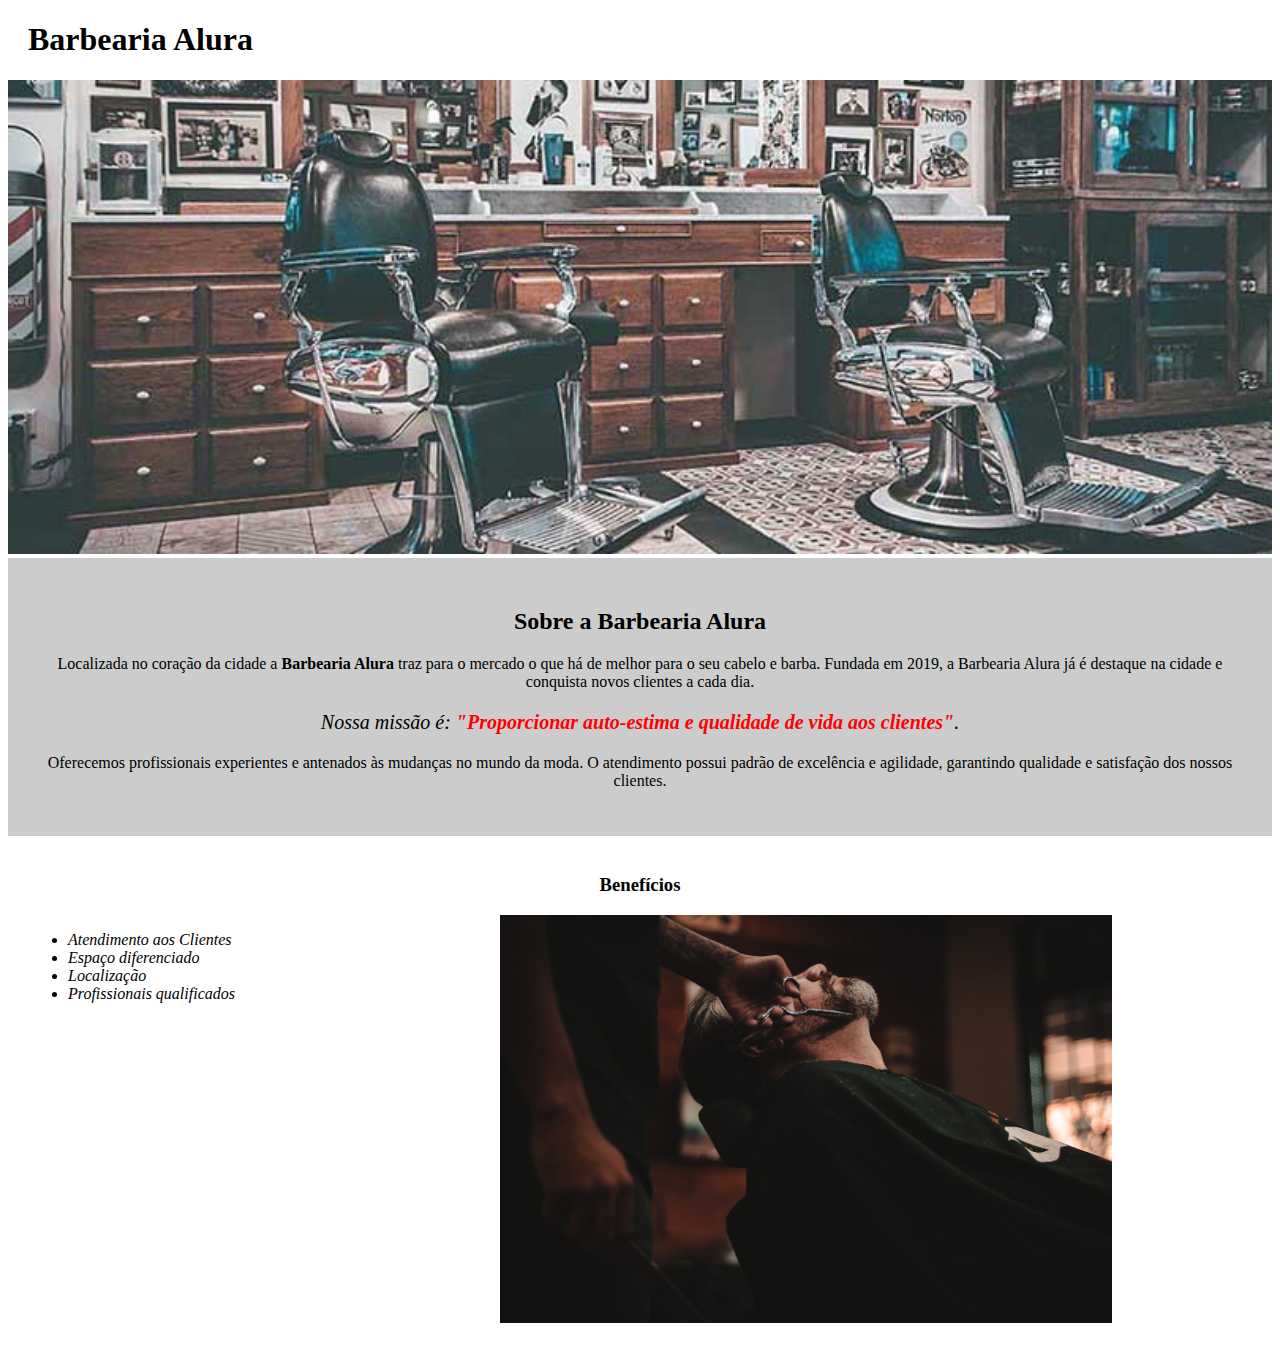
<file: aula_01-p2/index.html>
<!DOCTYPE html>

<html lang="pt-br">

    <head>
        <meta charset="UTF-8">
        <title>Barbearia Alura</title>
        <link rel="stylesheet" href="style.css">
    </head>

    <body>
        <header>
            <h1 class="titulo-principal">Barbearia Alura</h1>
        </header>
        <img id="banner" src="banner.jpg">
        <div class="principal">
            <h2 class="titulo-centralizado">Sobre a Barbearia Alura</h2>

            <p>Localizada no coração da cidade a <strong>Barbearia Alura</strong> traz para o mercado o que há de melhor para o seu cabelo e barba. Fundada em 2019, a Barbearia Alura já é destaque na cidade e conquista novos clientes a cada dia.</p>

            <p id="missao"><em>Nossa missão é: <strong>"Proporcionar auto-estima e qualidade de vida aos clientes"</strong>.</em></p>

            <p>Oferecemos profissionais experientes e antenados às mudanças no mundo da moda. 
                O atendimento possui padrão de excelência e agilidade, garantindo qualidade e satisfação dos nossos clientes.</p>
        </div>
        <div class="beneficios">
            <h3 class="titulo-centralizado">Benefícios</h3>

            <ul>
                <li class="itens">Atendimento aos Clientes</li>
                <li class="itens">Espaço diferenciado</li>
                <li class="itens">Localização</li>
                <li class="itens">Profissionais qualificados</li>
            </ul>

            <img src="beneficios.jpg" class="imagembeneficios">
        </div>
    </body>

</html>
</file>
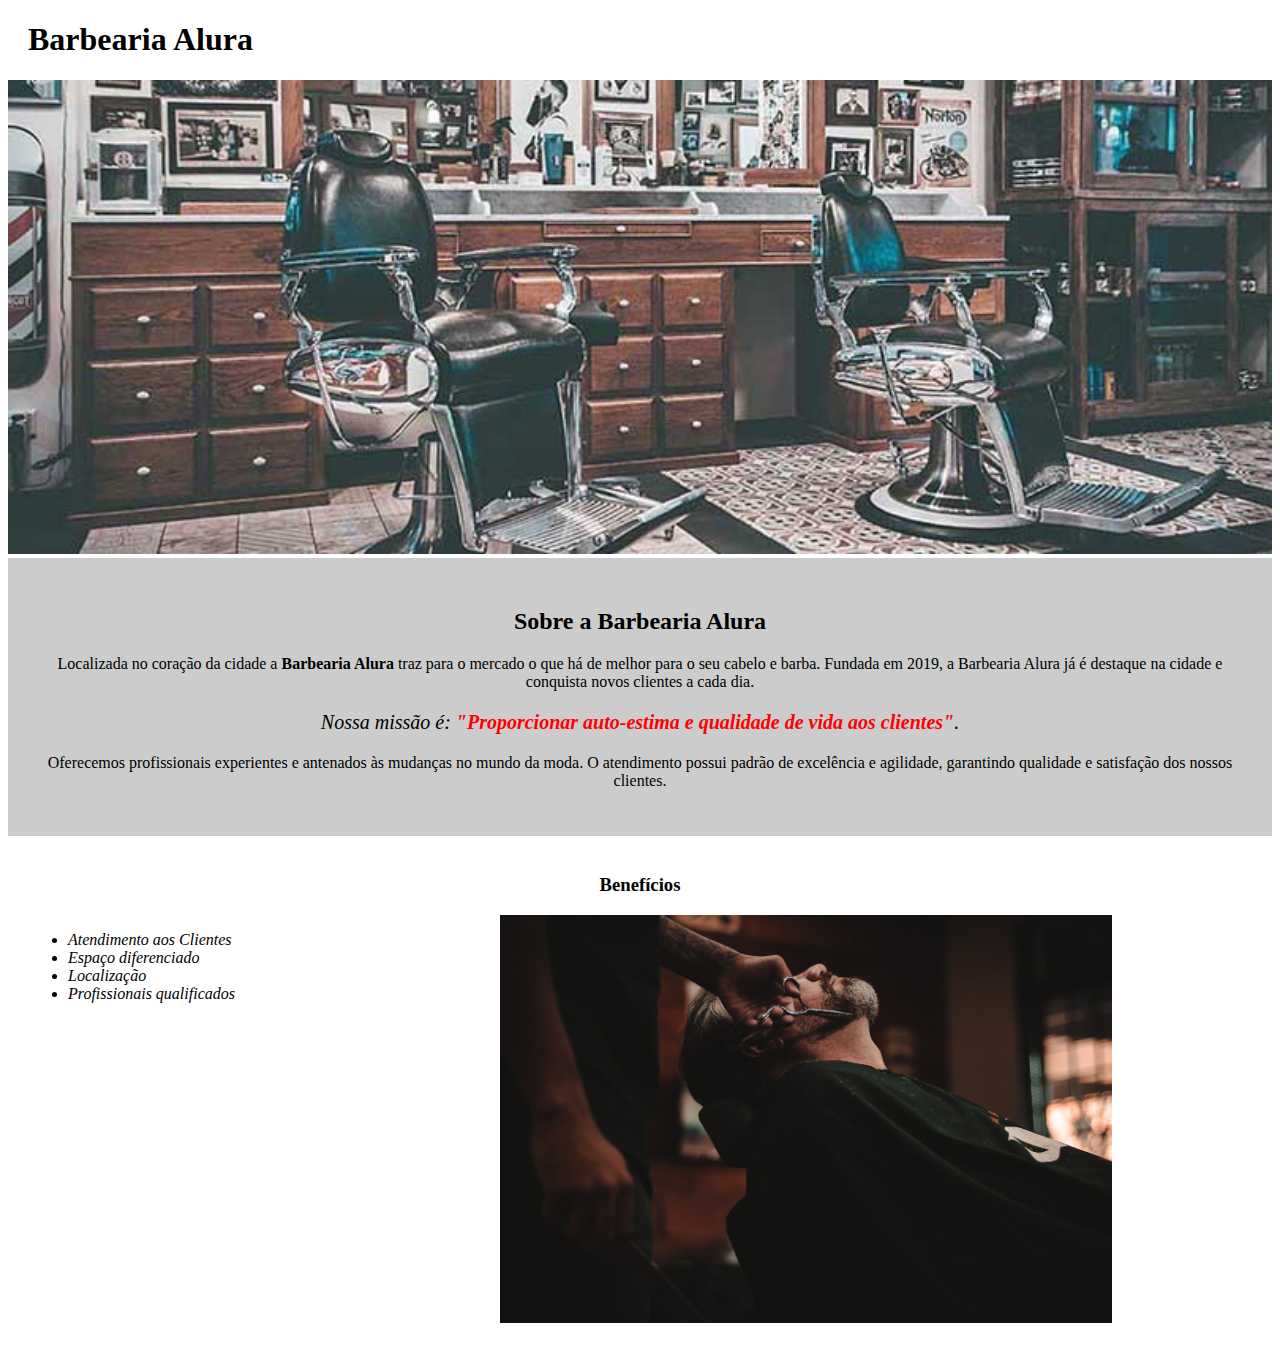
<file: aula_01-p3/index.html>
<!DOCTYPE html>

<html lang="pt-br">

    <head>
        <meta charset="UTF-8">
        <title>Barbearia Alura</title>
        <link rel="stylesheet" href="style-home.css">
    </head>

    <body>
        <header>
            <h1 class="titulo-principal">Barbearia Alura</h1>
        </header>
        <img id="banner" src="banner.jpg">
        <div class="principal">
            <h2 class="titulo-centralizado">Sobre a Barbearia Alura</h2>

            <p>Localizada no coração da cidade a <strong>Barbearia Alura</strong> traz para o mercado o que há de melhor para o seu cabelo e barba. Fundada em 2019, a Barbearia Alura já é destaque na cidade e conquista novos clientes a cada dia.</p>

            <p id="missao"><em>Nossa missão é: <strong>"Proporcionar auto-estima e qualidade de vida aos clientes"</strong>.</em></p>

            <p>Oferecemos profissionais experientes e antenados às mudanças no mundo da moda. 
                O atendimento possui padrão de excelência e agilidade, garantindo qualidade e satisfação dos nossos clientes.</p>
        </div>
        <div class="beneficios">
            <h3 class="titulo-centralizado">Benefícios</h3>

            <ul>
                <li class="itens">Atendimento aos Clientes</li>
                <li class="itens">Espaço diferenciado</li>
                <li class="itens">Localização</li>
                <li class="itens">Profissionais qualificados</li>
            </ul>

            <img src="beneficios.jpg" class="imagembeneficios">
        </div>
    </body>

</html>
</file>
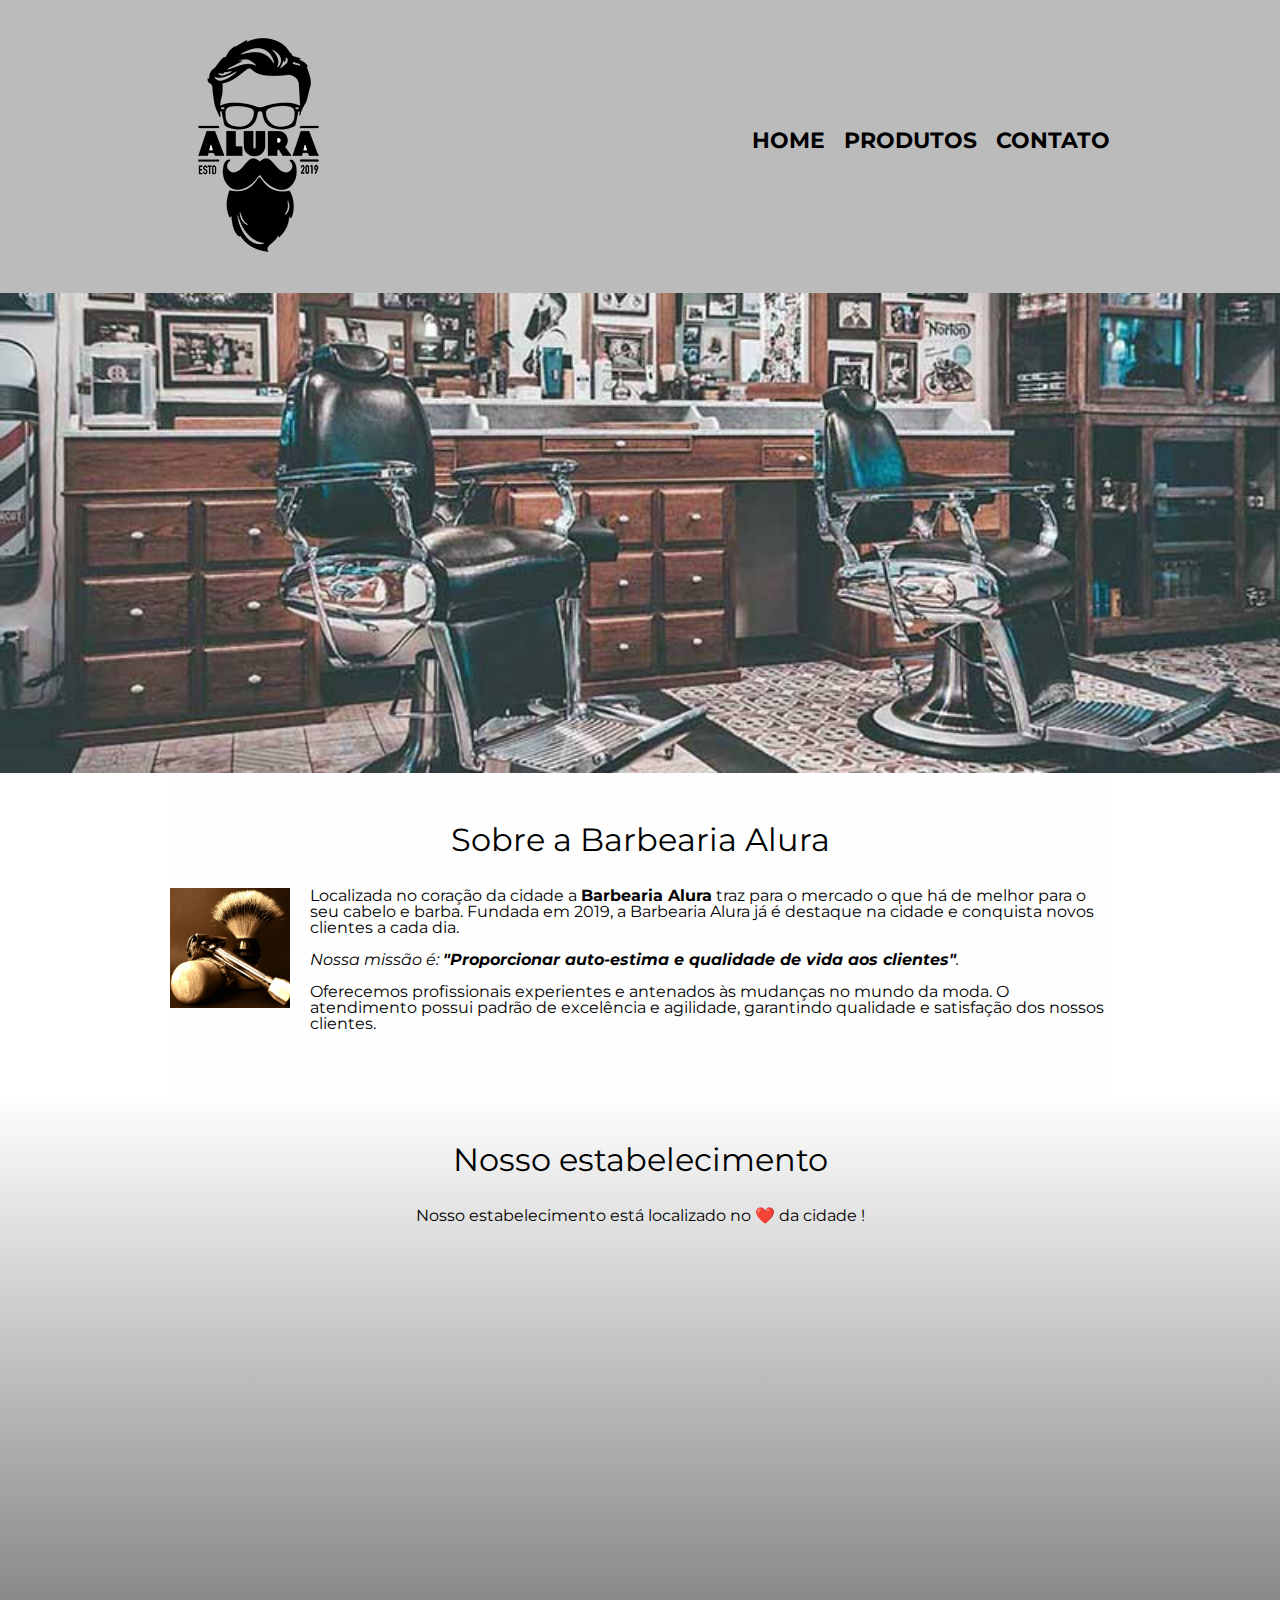
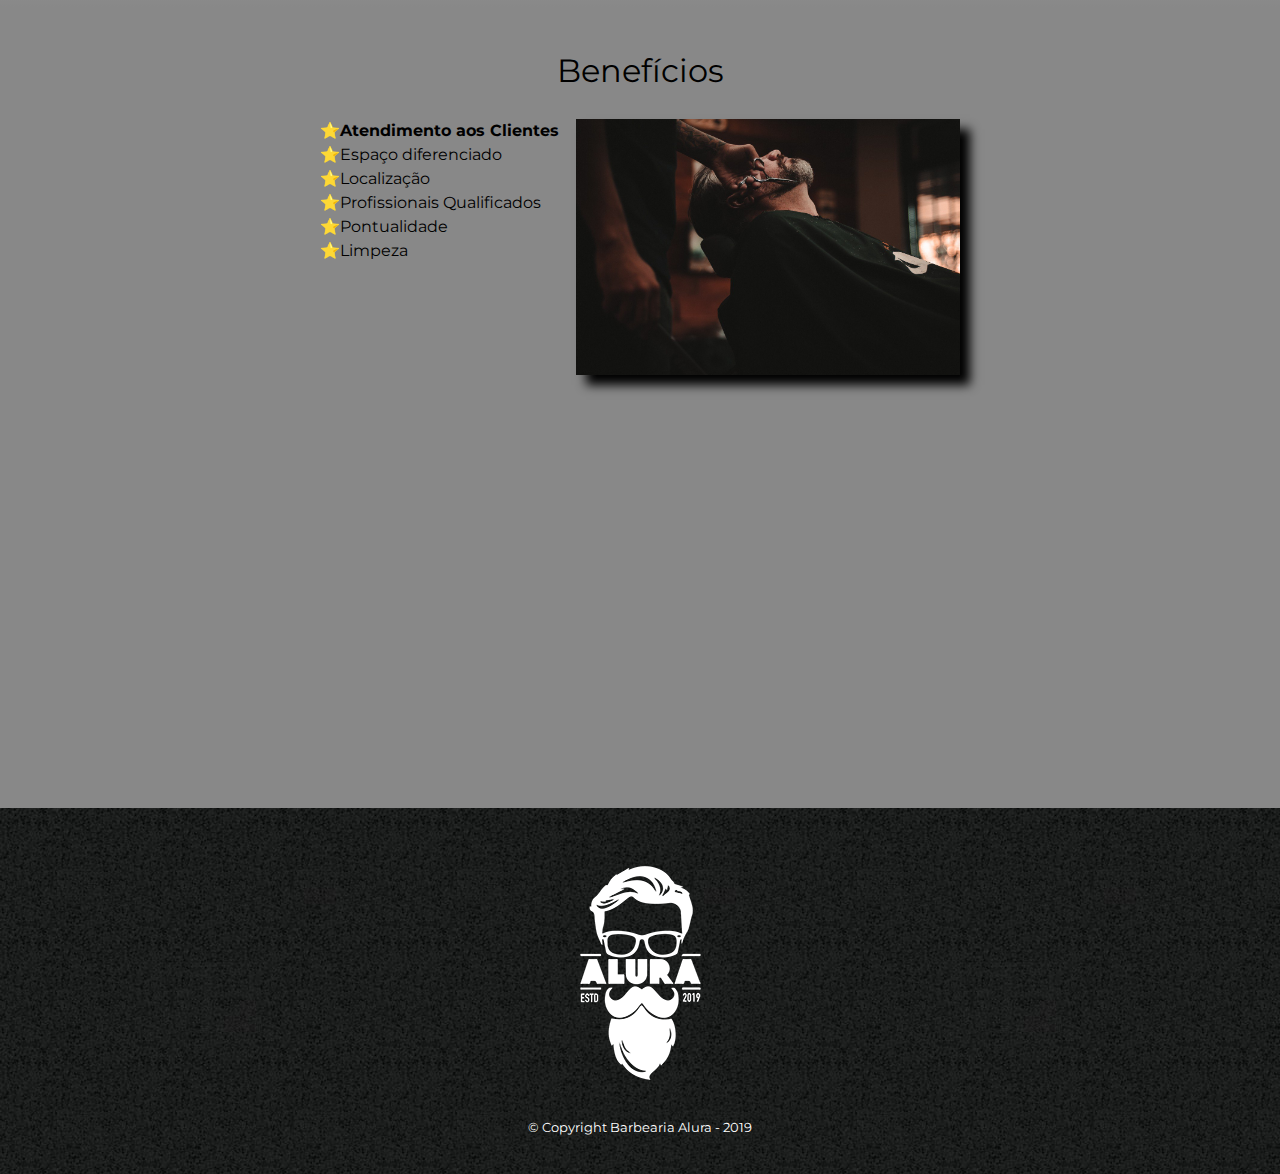
<file: aula_01-p4/index.html>
<!DOCTYPE html>
<html lang="pt-br">
	<head>
		<meta charset="UTF-8">
		<meta name="viewport" content="width=device-width">
		<title>Barbearia Alura</title>

		<link rel="stylesheet" href="reset.css">
		<link rel="stylesheet" href="style.css">
		<link href="https://fonts.googleapis.com/css?family=Montserrat&display=swap" rel="stylesheet">
	</head>

	<body>
		<header>
			<div class="caixa">
				<h1><img src="logo.png"></h1>

				<nav>
					<ul>
						<li><a href="index.html">Home</a></li>
						<li><a href="produtos.html">Produtos</a></li>
						<li><a href="contato.html">Contato</a></li>
					</ul>
				</nav>
			</div>
		</header>

		<img class="banner" src="banner.jpg">
		
		<main>
			<section class="principal">
				<h2 class="titulo-principal">Sobre a Barbearia Alura</h2>
				
				<img class="utensilios" src="utensilios.jpg" alt="Utensilios de um barbeiro">

				<p>Localizada no coração da cidade a <strong>Barbearia Alura</strong> traz para o mercado o que há de melhor para o seu cabelo e barba. Fundada em 2019, a Barbearia Alura já é destaque na cidade e conquista novos clientes a cada dia.</p>

				<p id="missao"><em>Nossa missão é: <strong>"Proporcionar auto-estima e qualidade de vida aos clientes"</strong>.</em></p>

				<p>Oferecemos profissionais experientes e antenados às mudanças no mundo da moda. O atendimento possui padrão de excelência e agilidade, garantindo qualidade e satisfação dos nossos clientes.</p>
			</section>

			<section class="mapa">
				<h3 class="titulo-principal">Nosso estabelecimento</h3>
				<p>Nosso estabelecimento está localizado no ❤️ da cidade !</p>

				<div class="mapa-conteudo">
					<iframe src="https://www.google.com/maps/embed?pb=!1m18!1m12!1m3!1d3656.448598130907!2d-46.634653385542435!3d-23.588239368469353!2m3!1f0!2f0!3f0!3m2!1i1024!2i768!4f13.1!3m3!1m2!1s0x94ce5a2b2ed7f3a1%3A0xab35da2f5ca62674!2sCaelum%20-%20Education%20and%20Innovation!5e0!3m2!1sen!2sbr!4v1585086584722!5m2!1sen!2sbr" 
					width=100% height="300" frameborder="0" style="border:0;" allowfullscreen="" 
					aria-hidden="false" tabindex="0"></iframe>
				</div>
			</section>

			<section class="beneficios">
				<h3 class="titulo-principal">Benefícios</h3>

				<div class="conteudo-beneficios">
					<ul class="lista-beneficios">
						<li class="itens">Atendimento aos Clientes</li>
						<li class="itens">Espaço diferenciado</li>
						<li class="itens">Localização</li>
						<li class="itens">Profissionais Qualificados</li>
						<li class="itens">Pontualidade</li>
						<li class="itens">Limpeza</li>
					</ul><img src="beneficios.jpg" class="imagem-beneficios">
				</div>

				<div class="video">
					<iframe width="100%" height="315" src="https://www.youtube.com/embed/EYg134u5AVs" frameborder="0" allow="accelerometer; autoplay; encrypted-media; gyroscope; picture-in-picture" 
					allowfullscreen></iframe>
				</div>

			</section>
		</main>
		
		<footer>
			<img src="logo-branco.png">
			<p class="copyright">&copy; Copyright Barbearia Alura - 2019</p>
		</footer>
	</body>
</html>
</file>
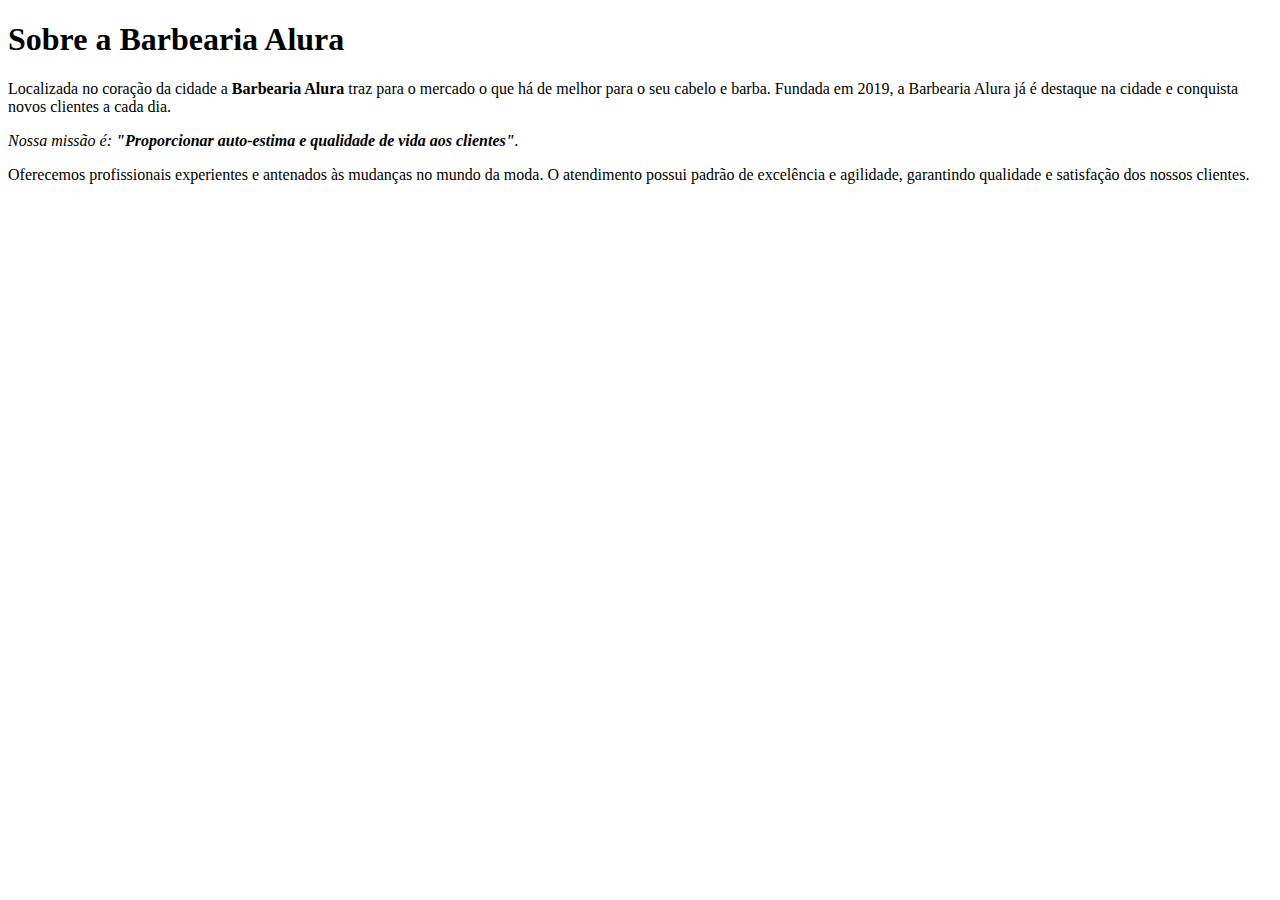
<file: aula_02/index.html>
<!DOCTYPE html>

<html lang="pt-br">

<head>
    <meta charset="UTF-8">
    <title>Barbearia Alura</title>
</head>

<body>
    <h1>Sobre a Barbearia Alura</h1>

    <p>Localizada no coração da cidade a <strong>Barbearia Alura</strong> traz para o mercado o que há de melhor para o seu cabelo e barba. Fundada em 2019, a Barbearia Alura já é destaque na cidade e conquista novos clientes a cada dia.</p>

    <p><em>Nossa missão é: <strong>"Proporcionar auto-estima e qualidade de vida aos clientes"</strong>.</em></p>

    <p>Oferecemos profissionais experientes e antenados às mudanças no mundo da moda. 
        O atendimento possui padrão de excelência e agilidade, garantindo qualidade e satisfação dos nossos clientes.</p>
</body>

</html>
</file>
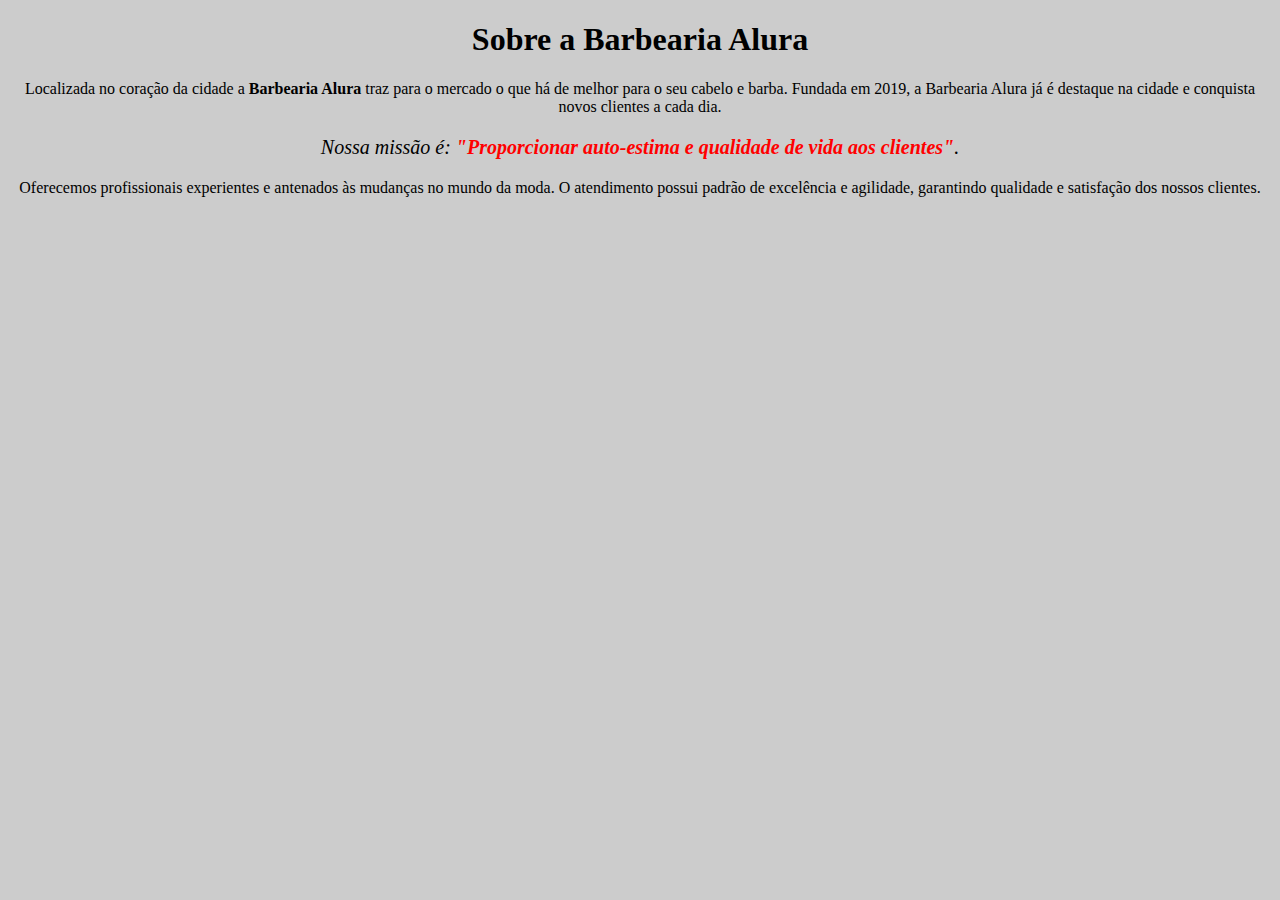
<file: aula_03/index.html>
<!DOCTYPE html>

<html lang="pt-br">

    <head>
        <meta charset="UTF-8">
        <title>Barbearia Alura</title>
        <link rel="stylesheet" href="style.css">
    </head>

    <style>
    
    </style>

    <body>
        <h1 style="text-align: center;">Sobre a Barbearia Alura</h1>

        <p>Localizada no coração da cidade a <strong>Barbearia Alura</strong> traz para o mercado o que há de melhor para o seu cabelo e barba. Fundada em 2019, a Barbearia Alura já é destaque na cidade e conquista novos clientes a cada dia.</p>

        <p style="font-size: 20px;"><em>Nossa missão é: <strong>"Proporcionar auto-estima e qualidade de vida aos clientes"</strong>.</em></p>

        <p>Oferecemos profissionais experientes e antenados às mudanças no mundo da moda. 
            O atendimento possui padrão de excelência e agilidade, garantindo qualidade e satisfação dos nossos clientes.</p>
    </body>

</html>
</file>
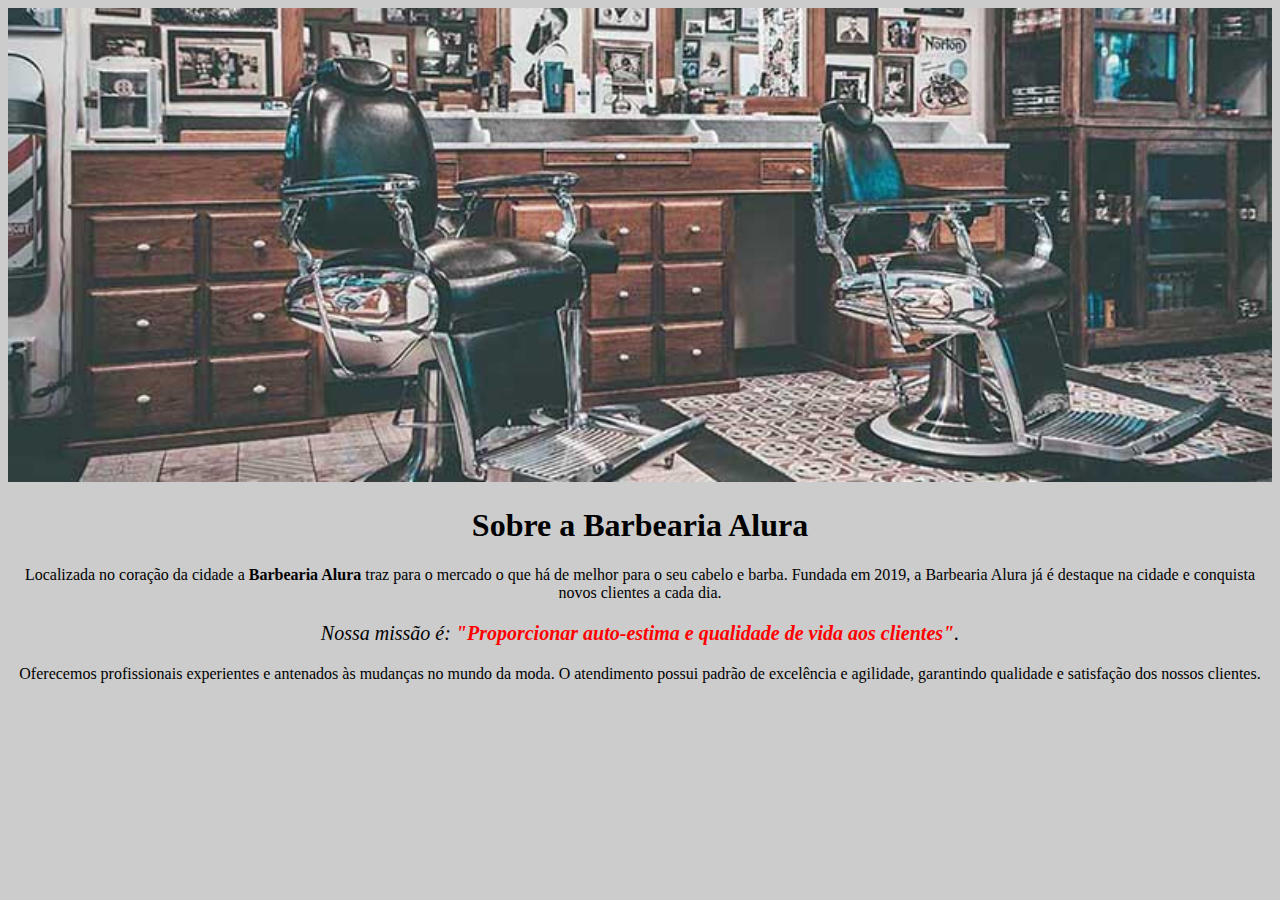
<file: aula_04/index.html>
<!DOCTYPE html>

<html lang="pt-br">

    <head>
        <meta charset="UTF-8">
        <title>Barbearia Alura</title>
        <link rel="stylesheet" href="style.css">
    </head>

    <body>
        <img id="banner" src="banner.jpg">

        <h1>Sobre a Barbearia Alura</h1>

        <p>Localizada no coração da cidade a <strong>Barbearia Alura</strong> traz para o mercado o que há de melhor para o seu cabelo e barba. Fundada em 2019, a Barbearia Alura já é destaque na cidade e conquista novos clientes a cada dia.</p>

        <p id="missao"><em>Nossa missão é: <strong>"Proporcionar auto-estima e qualidade de vida aos clientes"</strong>.</em></p>

        <p>Oferecemos profissionais experientes e antenados às mudanças no mundo da moda. 
            O atendimento possui padrão de excelência e agilidade, garantindo qualidade e satisfação dos nossos clientes.</p>
    </body>

</html>
</file>
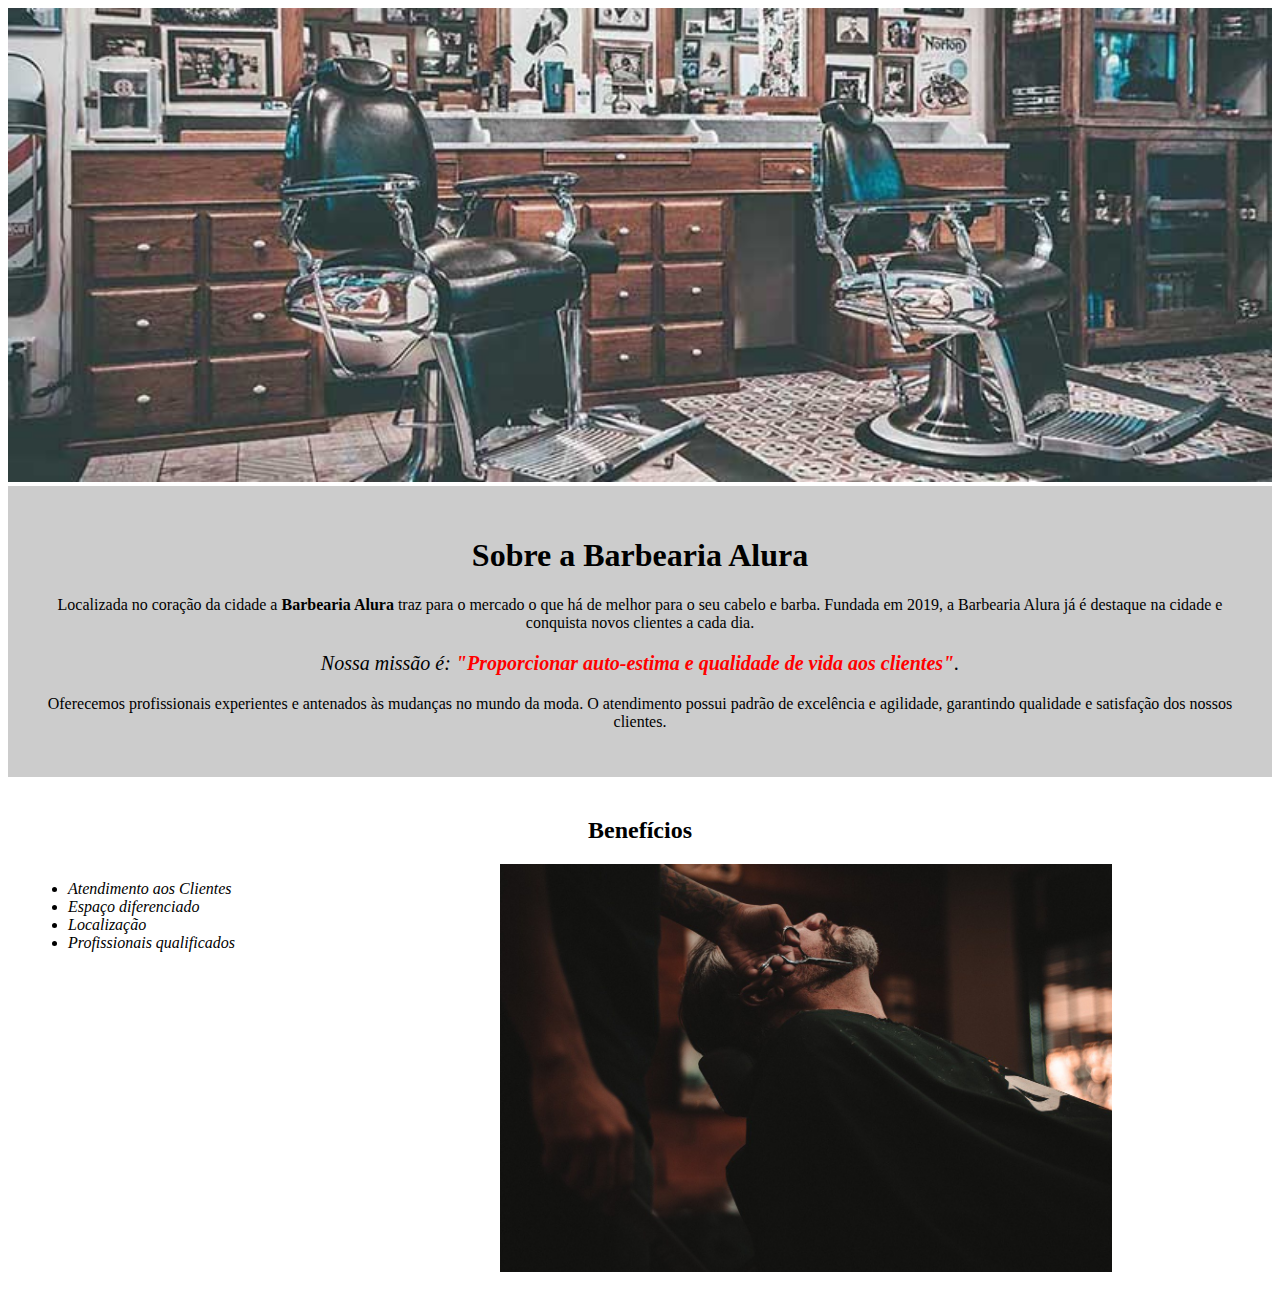
<file: aula_05/index.html>
<!DOCTYPE html>

<html lang="pt-br">

    <head>
        <meta charset="UTF-8">
        <title>Barbearia Alura</title>
        <link rel="stylesheet" href="style.css">
    </head>

    <body>
        <img id="banner" src="banner.jpg">
        <div class="principal">
            <h1>Sobre a Barbearia Alura</h1>

            <p>Localizada no coração da cidade a <strong>Barbearia Alura</strong> traz para o mercado o que há de melhor para o seu cabelo e barba. Fundada em 2019, a Barbearia Alura já é destaque na cidade e conquista novos clientes a cada dia.</p>

            <p id="missao"><em>Nossa missão é: <strong>"Proporcionar auto-estima e qualidade de vida aos clientes"</strong>.</em></p>

            <p>Oferecemos profissionais experientes e antenados às mudanças no mundo da moda. 
                O atendimento possui padrão de excelência e agilidade, garantindo qualidade e satisfação dos nossos clientes.</p>
        </div>
        <div class="beneficios">
            <h2>Benefícios</h2>

            <ul>
                <li class="itens">Atendimento aos Clientes</li>
                <li class="itens">Espaço diferenciado</li>
                <li class="itens">Localização</li>
                <li class="itens">Profissionais qualificados</li>
            </ul>

            <img src="beneficios.jpg" class="imagembeneficios">
        </div>
    </body>

</html>
</file>
<file: aula_01-p2/style.css>
#banner {
    width: 100%;
}

.principal {
    background: #cccccc;
    padding: 30px;
}

.titulo-principal {
    padding-left: 20px;
}

.titulo-centralizado {
    text-align: center;
}

p {
    text-align: center;
}

#missao {
    font-size: 20px;
}

em strong {
    color: red;
}

.itens {
    font-style: italic;
}

.beneficios {
    background: #FFFFFF;
    padding: 20px;
}

ul {
    display: inline-block;
    vertical-align: top;
    width: 20%;
    margin-right: 15%;
}

.imagembeneficios {
    width: 50%;
}
</file>
<file: aula_01-p3/style-home.css>
#banner {
    width: 100%;
}

.principal {
    background: #cccccc;
    padding: 30px;
}

.titulo-principal {
    padding-left: 20px;
}

.titulo-centralizado {
    text-align: center;
}

p {
    text-align: center;
}

#missao {
    font-size: 20px;
}

em strong {
    color: red;
}

.itens {
    font-style: italic;
}

.beneficios {
    background: #FFFFFF;
    padding: 20px;
}

ul {
    display: inline-block;
    vertical-align: top;
    width: 20%;
    margin-right: 15%;
}

.imagembeneficios {
    width: 50%;
}
</file>
<file: aula_01-p4/style.css>
body {
	font-family: 'Montserrat', sans-serif;
}

header {
	background: #BBBBBB;
	padding: 20px 0;
}

.caixa {
	position: relative;
	width: 940px;
	margin: 0 auto;
}

nav {
	position: absolute;
	top: 110px;
	right: 0;
}

nav li {
	display: inline;
	margin: 0 0 0 15px;
}

nav a {
	text-transform: uppercase;
	color: #000000;
	font-weight: bold;
	font-size: 22px;
	text-decoration: none;
}

nav a:hover {
	color: #C78C19;
	text-decoration: underline;
}

.produtos {
	width: 940px;
	margin: 0 auto;
	padding: 50px 0;
}

.produtos li {
	display: inline-block;
	text-align: center;
	width: 30%;
	vertical-align: top;
	margin: 0 1.5%;
	padding: 30px 20px;
	box-sizing: border-box;
	border: 2px solid #000000;
	border-radius: 10px;
}

.produtos li:hover {
	border-color: #C78C19;
}

.produtos li:active {
	border-color: #088C19;	
}

.produtos li:hover h2 {
	font-size: 34px;
}

.produtos h2 {
	font-size: 30px;
	font-weight: bold;
}

.produto-descricao {
	font-size: 18px;
}

.produto-preco {
	font-size: 22px;
	font-weight: bold;
	margin-top: 10px;
}

footer {
	text-align: center;
	background: url("bg.jpg");
	padding: 40px 0;
}

.copyright {
	color: #FFFFFF;
	font-size: 13px;
	margin: 20px 0 0;
}

main {
	
}

form {
	margin: 40px 0;
}

form label, form legend {
	display:block;
	font-size: 20px;
	margin: 0 0 10px;
}

.input-padrao {
	display: block;
	margin: 0 0 20px;
	padding: 10px 25px;
	width: 50%;
}

.checkbox {
	margin: 20px 0;
}

.enviar {
	width:40%;
	padding: 15px 0;
	background: orange;
	color: white;
	font-weight: bold;
	font-size: 18px;
	border: none;
	border-radius: 5px;
	transition: 1s all;
	cursor: pointer;
}

.enviar:hover {
	background: darkorange;
	transform: scale(1.2);
}

table {
	margin: 20px 0 40px;
}

thead {
	background: #555555;
	color: white;
	font-weight: bold;
}

td, th {
	border: 1px solid #000000;
	padding: 8px 15px;
}


/* css da página inicial */
.banner {
	width:100%;
}

.titulo-principal {
	text-align: center;
	font-size: 2em;
	margin: 0 0 1em;
	clear: left;
	/* color: rgba(0, 0, 0, 0.3); */
}

.principal {
	padding: 3em 0;
	background: #FEFEFE;
	width: 940px;
	margin: 0 auto;
}

.principal p {
	margin: 0 0 1em;
}

.principal strong {
	font-weight: bold;
}

.principal em {
	font-style: italic;
}

.utensilios {
	width: 120px;
	float: left;
	margin: 0 20px 20px 0;
}

.mapa {
	padding: 3em 0;
	background: linear-gradient(#FEFEFE, #888888);
}

.mapa-conteudo {
	width: 940px;
	margin: 0 auto;
}

.mapa p {
	margin: 0 0 2em;
	text-align: center;
}

.beneficios {
	padding: 3em 0;
	background: #888888;
}

.conteudo-beneficios {
	width: 640px;
	margin: 0 auto;
}

.lista-beneficios {
	width: 40%;
	display: inline-block;
	vertical-align: top;
}

.itens {
	line-height: 1.5;
}

.itens:before {
	content: "⭐";
}

.itens:first-child {
	font-weight: bold;
}

.imagem-beneficios {
	width: 60%;
	opacity: 1;
	transition: 400ms;
	box-shadow: 10px 10px 10px #000000;
}

.imagem-beneficios:hover {
	width: 60%;
	opacity: 0.3;
}

.video {
	width: 560px;
	margin: 2em auto;
}


/* mobile */

@media screen and (max-width: 480px) {
	.caixa, .principal, .conteudo-beneficios, .mapa-conteudo, .video {
		width: auto;
	}

	h1 {
		text-align: center;
	}

	nav {
		position: static;
	}

	.lista-beneficios, .imagem-beneficios {
		width: 100%;
	}
}
</file>
<file: aula_03/style.css>
body {
    background: #cccccc;
}

p {
    text-align: center;
}

em strong {
    color: red;
}
</file>
<file: aula_04/style.css>
body {
    background: #cccccc;
}

#banner {
    width: 100%;
}

h1 {
    text-align: center;
}

p {
    text-align: center;
}

#missao {
    font-size: 20px;
}

em strong {
    color: red;
}
</file>
<file: aula_05/style.css>
#banner {
    width: 100%;
}

.principal {
    background: #cccccc;
    padding: 30px;
}

h1 {
    text-align: center;
}

p {
    text-align: center;
}

#missao {
    font-size: 20px;
}

em strong {
    color: red;
}

.itens {
    font-style: italic;
}

.beneficios {
    background: #FFFFFF;
    padding: 20px;
}

h2 {
    text-align: center;
}

ul {
    display: inline-block;
    vertical-align: top;
    width: 20%;
    margin-right: 15%;
}

.imagembeneficios {
    width: 50%;
}
</file>
